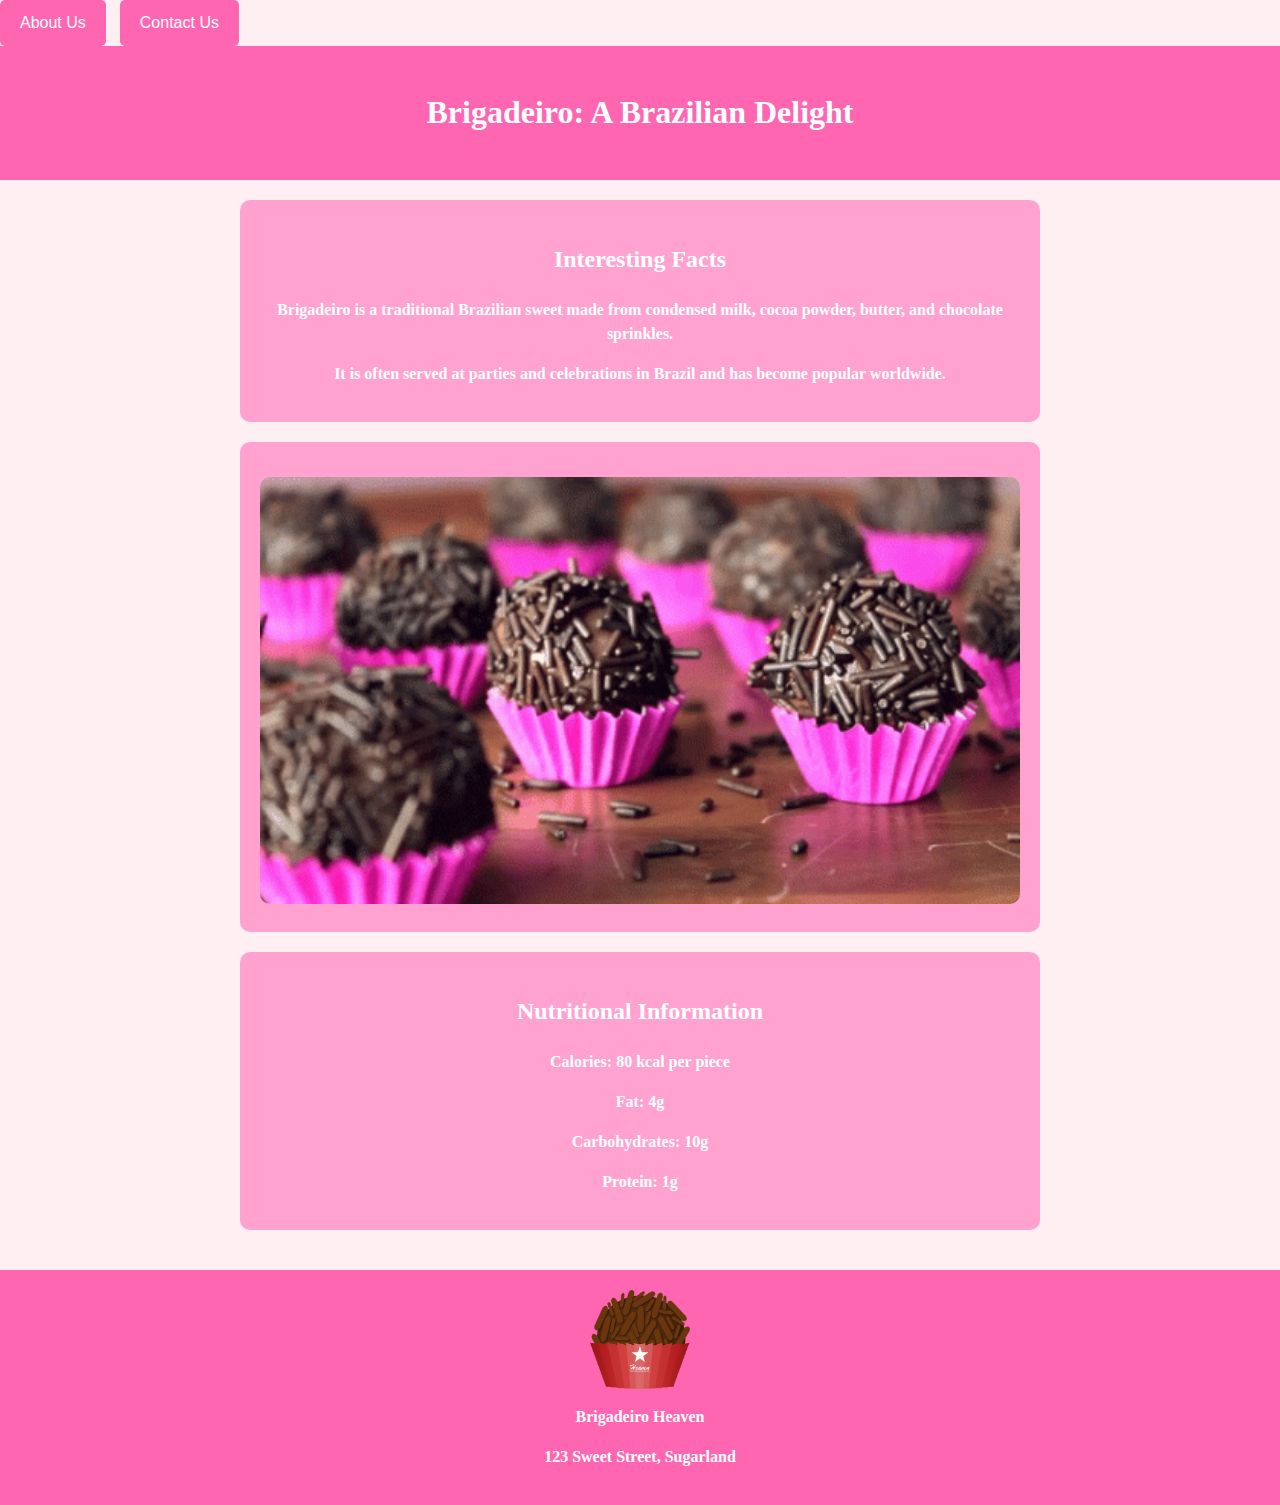
<file: index.html>
<!DOCTYPE html>
<html lang="en">

<head>
    <a href="aboutus.html" class="about-button">About Us</a>
    <a href="contactus.html" class="contact-button">Contact Us</a>
    <meta charset="UTF-8">
    <meta name="viewport" content="width=device-width, initial-scale=1.0">
    <link rel="stylesheet" href="styles.css">
    <link rel="icon" href="briga.ico" type="image/x-icon">
    
    <title>Brigadeiro Heaven</title>
</head>

<body>
    <header>
        <h1>Brigadeiro: A Brazilian Delight</h1>
    </header>

    <main>
        <section class="content">
            <h2>Interesting Facts</h2>
            <p>Brigadeiro is a traditional Brazilian sweet made from condensed milk, cocoa powder, butter, and chocolate sprinkles.</p>
            <p>It is often served at parties and celebrations in Brazil and has become popular worldwide.</p>
        </section>

        <section class="image">
            <img src="logo.gif" alt="Brigadeiro Logo">
        </section>

        <section class="nutrition">
            <h2>Nutritional Information</h2>
            <p>Calories: 80 kcal per piece</p>
            <p>Fat: 4g</p>
            <p>Carbohydrates: 10g</p>
            <p>Protein: 1g</p>
        </section>

       
            </div>
        
    </main>

    <footer>
        <div class="logo">
            <img src="briga.png" alt="Brigadeiro Logo">
        </div>
        <div class="company-info">
            <p>Brigadeiro Heaven</p>
            <p>123 Sweet Street, Sugarland</p>
        </div>
    </footer>
</body>

</html>
</file>
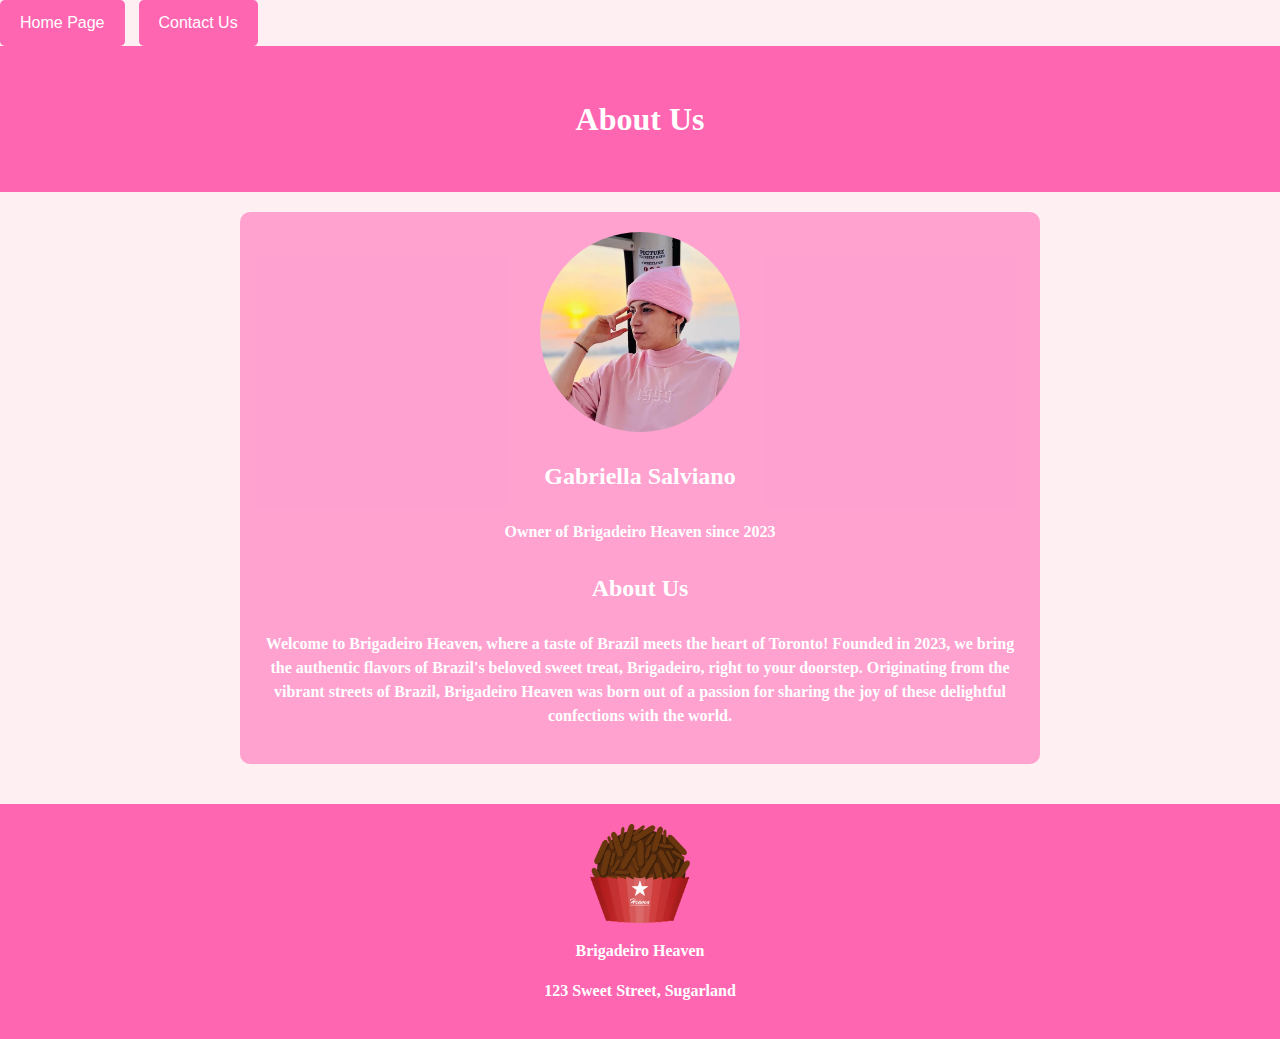
<file: aboutus.html>
<!DOCTYPE html>
<html lang="en">

<head>
    
<meta charset="UTF-8">
    <meta name="viewport" content="width=device-width, initial-scale=1.0">
    <link rel="stylesheet" href="styles.css">
    <link rel="icon" href="briga.ico" type="image/x-icon">
    <title>About Us - Brigadeiro Heaven</title>
    <a href="index.html" class="index-html">Home Page</a>
    <a href="contactus.html" class="contact-button">Contact Us</a>
    <style>
        body {
            font-family:  "Apple Chancery, cursive", cursive;
            font-size: 16px;
            line-height: 1.6;
            color: white;
            background-color: #fdeff2;
            margin: 0;
            padding: 0;
        }

        header {
            background-color: #ff66b2;
            color: #fff;
            text-align: center;
            padding: 20px 0;
        }

        main {
            max-width: 800px;
            margin: 0 auto;
            padding: 20px;
        }

        section {
            background-color: rgba(255, 153, 204, 0.9);
            border-radius: 10px;
            margin-bottom: 20px;
            padding: 20px;
            position: relative;
        }

        h1, h2, h3, h4, h5, h6, p {
            font-family:  "Apple Chancery, cursive", cursive;
            font-weight: 700;
            color: white;
            text-align:center;
            line-height: 2;
            
        }

        p {
            line-height: 1.5;
            text-align: center;
        }

        .owner-image {
            width: 200px;
            height: 200px;
            border-radius: 50%;
            margin: 0 auto 20px;
            display: block;
            object-fit: cover;
            object-position: center; 
        }

        footer {
            background-color: #ff66b2;
            color: #fff;
            padding: 20px;
            text-align: center;

        }
    </style>
</head>

<body>
    <header>
        <h1>About Us</h1>
    </header>

    <main>
        <section>
            <img src="gabi.jpg" alt="Your Name" class="owner-image">
            <h2>Gabriella Salviano</h2>
            <p>Owner of Brigadeiro Heaven since 2023</p>
            <h2>About Us</h2>
            <p>
                Welcome to Brigadeiro Heaven, where a taste of Brazil meets the heart of Toronto! Founded in 2023, we bring
                the authentic flavors of Brazil's beloved sweet treat, Brigadeiro, right to your doorstep. Originating from
                the vibrant streets of Brazil, Brigadeiro Heaven was born out of a passion for sharing the joy of these
                delightful confections with the world.
            </p>
        </section>
    </main>

    <footer>
        <div class="logo">
            <img src="briga.png" alt="Brigadeiro Logo">
        </div>
        <div class="company-info">
            <p>Brigadeiro Heaven</p>
            <p>123 Sweet Street, Sugarland</p>
        </div>
    </footer>
</body>

</html>
</file>
<file: styles.css>
body {
    font-family:  "Apple Chancery, cursive", cursive;
    font-size: 16px;
    line-height: 1.6;
    color: #333;
    background-color: #fdeff2;
    margin: 0;
    padding: 0;
}

.index-html  {
    display: inline-block;
    padding: 10px 20px;
    background-color: #ff66b2;
    color: #fff;
    text-decoration: none;
    border-radius: 5px;
    font-family: 'Arial', sans-serif;
    font-size: 16px;
    margin-right: 10px;
    transition: background-color 0.3s ease;
}

.index-html:hover {
    background-color: #ff3385;
}

.about-button {
    display: inline-block;
    padding: 10px 20px;
    background-color: #ff66b2;
    color: #fff;
    text-decoration: none;
    border-radius: 5px;
    font-family: 'Arial', sans-serif;
    font-size: 16px;
    margin-right: 10px;
    transition: background-color 0.3s ease;
}

.about-button:hover {
    background-color: #ff3385;
}


.contact-button {
    display: inline-block;
    padding: 10px 20px;
    background-color: #ff66b2;
    color: #fff;
    text-decoration: none;
    border-radius: 5px;
    font-family: 'Arial', sans-serif;
    font-size: 16px;
    transition: background-color 0.3s ease;
}

.contact-button:hover {
    background-color: #ff3385;
}


header {
    background-color: #ff66b2;
    color: #fff;
    text-align: center;
    padding: 20px 0;
}

main {
    max-width: 800px;
    margin: 0 auto;
    padding: 20px;
}

section {
    background-color: rgba(255, 153, 204, 0.9);
    border-radius: 10px;
    margin-bottom: 20px;
    padding: 20px;
    position: relative;
}


h1, h2, h3, h4, h5, h6, p {
    font-family: "Apple Chancery, cursive", cursive;
    font-weight: 700;
    color:white;
    text-align: center;
}

p {
    line-height: 1.5;
}

.image img {
    width: 100%;
    border-radius: 10px;
    margin-top: 15px;
}

.contactus-form {
    position: relative;
    text-align: center;
}

.form-background {
    background-image: url('logo.jpeg'); /* Your logo image */
    background-size: cover;
    position: absolute;
    top: 0;
    left: 0;
    width: 100%;
    height: 100%;
    opacity: 0.1;
    z-index: -1;
}

.form-content {
    background-color: rgba(255, 255, 255, 0.9);
    border-radius: 10px;
    padding: 20px;
    display: inline-block;
}

.contactus-form input,
.contactus-form textarea,
.contactus-form button {
    margin-bottom: 10px;
    width: calc(100% - 20px);
    padding: 10px;
    border: 1px solid #ff66b2;
    border-radius: 5px;
    font-family: 'Arial', sans-serif;
    font-size: 16px;
    color: #333;
    box-sizing: border-box;
}

.contactus-form button {
    background-color: #fff;
    color: #ff66b2;
    cursor: pointer;
    transition: background-color 0.3s ease;
}

.contactus-form button:hover {
    background-color: #ff66b2;
    color: #fff;
}

.logo img {
    width: 100px;
    height: auto;
    display: block;
    margin: 0 auto;
}

footer {
    background-color: #ff66b2;
    color: #fff;
    padding: 20px;
    text-align: center;
}


.contactus-form header {
    background-color: #ff66b2;
}

.contactus-form main {
    max-width: 800px;
    margin: 0 auto;
    padding: 20px;
}

.contactus-form section {
    background-color: rgba(255, 153, 204, 0.9);
}

.contactus-form h1, .contact-form h2, .contact-form h3, .contact-form h4, .contact-formh5, .contact-page h6 {
    font-family: "Apple Chancery, cursive", cursive;
    font-weight: 700;
    color: #f5f3f5;
    text-align: center;
}

.contactus-page p {
    line-height: 1.5;
}

.contactus-page .image img {
    width: 100%;
    border-radius: 10px;
    margin-top: 15px;
}

.contactus-page .contact-form {
    position: relative;
    text-align: center;
}

.contactus-page .form-background {
    background-image: url('logo.png');
    background-size: cover;
    position: absolute;
    top: 0;
    left: 0;
    width: 100%;
    height: 100%;
    opacity: 0.1;
    z-index: -1;
}

.contactus-page .form-content {
    background-color: rgba(255, 255, 255, 0.9);
    border-radius: 10px;
    padding: 20px;
    display: inline-block;
}

.contactus-page .contact-form input,
.contactus-page .contact-form textarea,
.contactus-page .contact-form button {
    /* Estilos para os campos de formulário na página de contato */
}

.contactus-page .contact-form button {
    /* Estilos para o botão na página de contato */
}

.contactus-page .logo img {
    width: 100px;
    height: auto;
    display: block;
    margin: 0 auto;
}

.contactus-page footer {
    background-color: #ff66b2;
}
</file>
